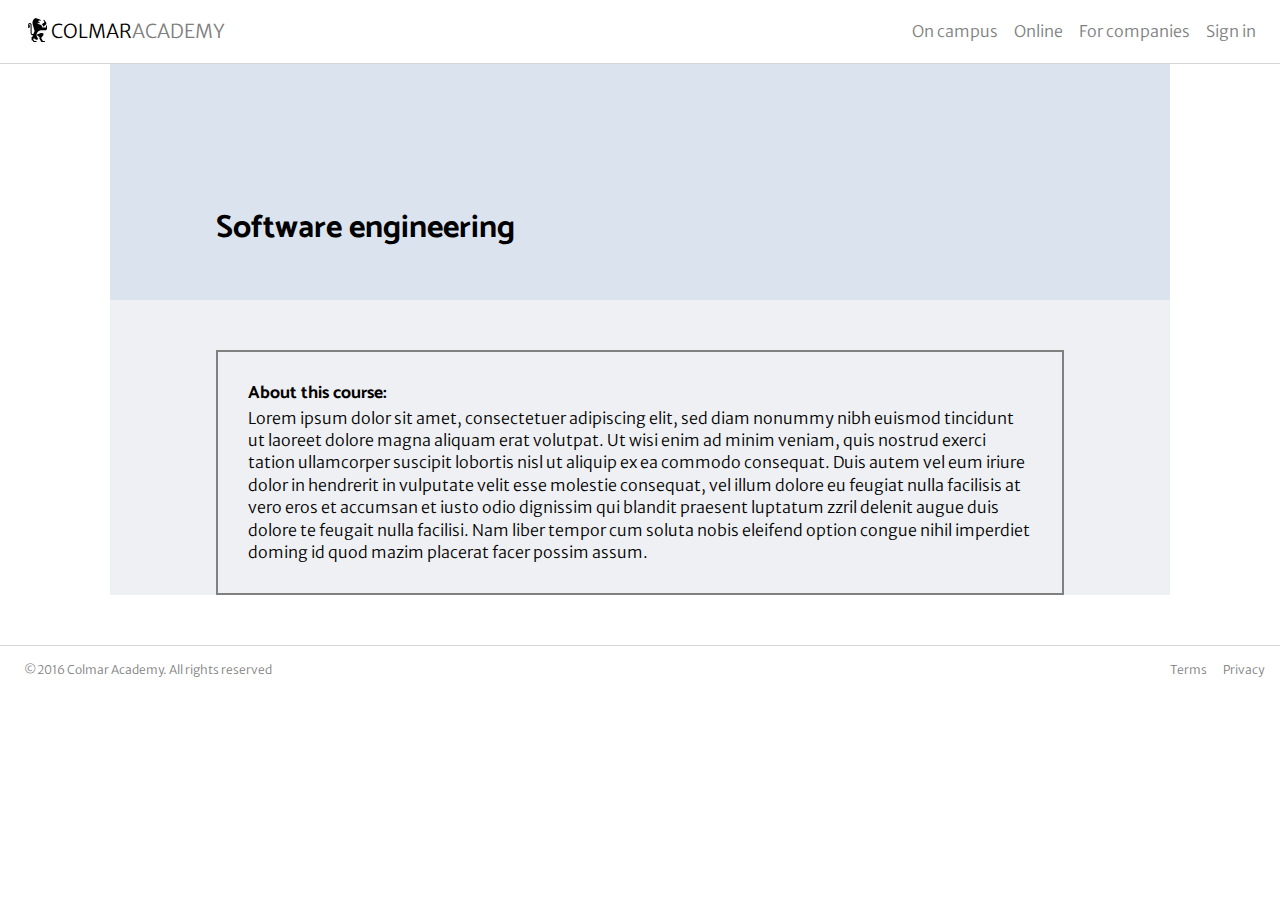
<file: ColmarAcademy/course.html>
<!DOCTYPE html>
<html lang="en">
<head>
    <meta charset="UTF-8">
    <meta name="viewport" content="width=device-width, initial-scale=1.0">
    <meta http-equiv="X-UA-Comatible" content="ie-edge">
    <title>Cormar Academy</title>
    <link href="https://fonts.googleapis.com/css?family=Catamaran:700" rel="stylesheet">
    <link href="https://fonts.googleapis.com/css?family=Merriweather+Sans:300" rel="stylesheet">
    <link rel="icon" href="./resources/images/ic-logo.ico" type="image/x-icon">
    <link rel="stylesheet" type="text/css" href="./resources/css/style.css">
    <link rel="stylesheet" type="text/css" href="./resources/css/course.css">
</head>
<body>
  <nav>
      <a href="index.html">
        <div class="logo">
          <img src="./resources/images/ic-logo.svg" alt="logo" />
          <span class="toggle black">Colmar</span><span class="toggle">Academy</span>
        </div>
      </a>
      <ul>
        <li><a href="#"><span class="mobile"><img src="./resources/images/ic-on-campus.svg" alt="on-campus-icon"/></span><span class="switch">On campus</span></a></li>
        <li><a href="#"><span class="mobile"><img src="./resources/images/ic-online.svg" alt="online-icon"/></span><span class="switch">Online</span></a></li>
        <li class="switch"><a href="#">For companies</a></li>
        <li ><a href="sign-in.html"><span class="mobile"><img src="./resources/images/ic-login.svg" alt="login-icon"/></span><span class="switch">Sign in</span></a></li>
      </ul>
    </nav>

    <div class="main-container">
        <div class="banner">
            <h1>Software engineering</h1>
        </div>
        <div class="details">
            <h3>About this course:</h3>
            <p>Lorem ipsum dolor sit amet, consectetuer adipiscing elit, sed diam nonummy nibh euismod tincidunt ut laoreet dolore magna aliquam erat volutpat. Ut wisi enim ad minim veniam, quis nostrud exerci tation ullamcorper suscipit lobortis nisl ut aliquip ex ea commodo consequat. Duis autem vel eum iriure dolor in hendrerit in vulputate velit esse molestie consequat, vel illum dolore eu feugiat nulla facilisis at vero eros et accumsan et iusto odio dignissim qui blandit praesent luptatum zzril delenit augue duis dolore te feugait nulla facilisi. Nam liber tempor cum soluta nobis eleifend option congue nihil imperdiet doming id quod mazim placerat facer possim assum. </p>
        </div>

    </div>
    <footer class="small gray">
     <p>&copy;2016 Colmar Academy. All rights reserved</p>
     <ul class="switch">
       <li><a href="#">Terms</a></li>
       <li><a href="#">Privacy</a></li>
     </ul>
   </footer>

</body>
</html>
</file>
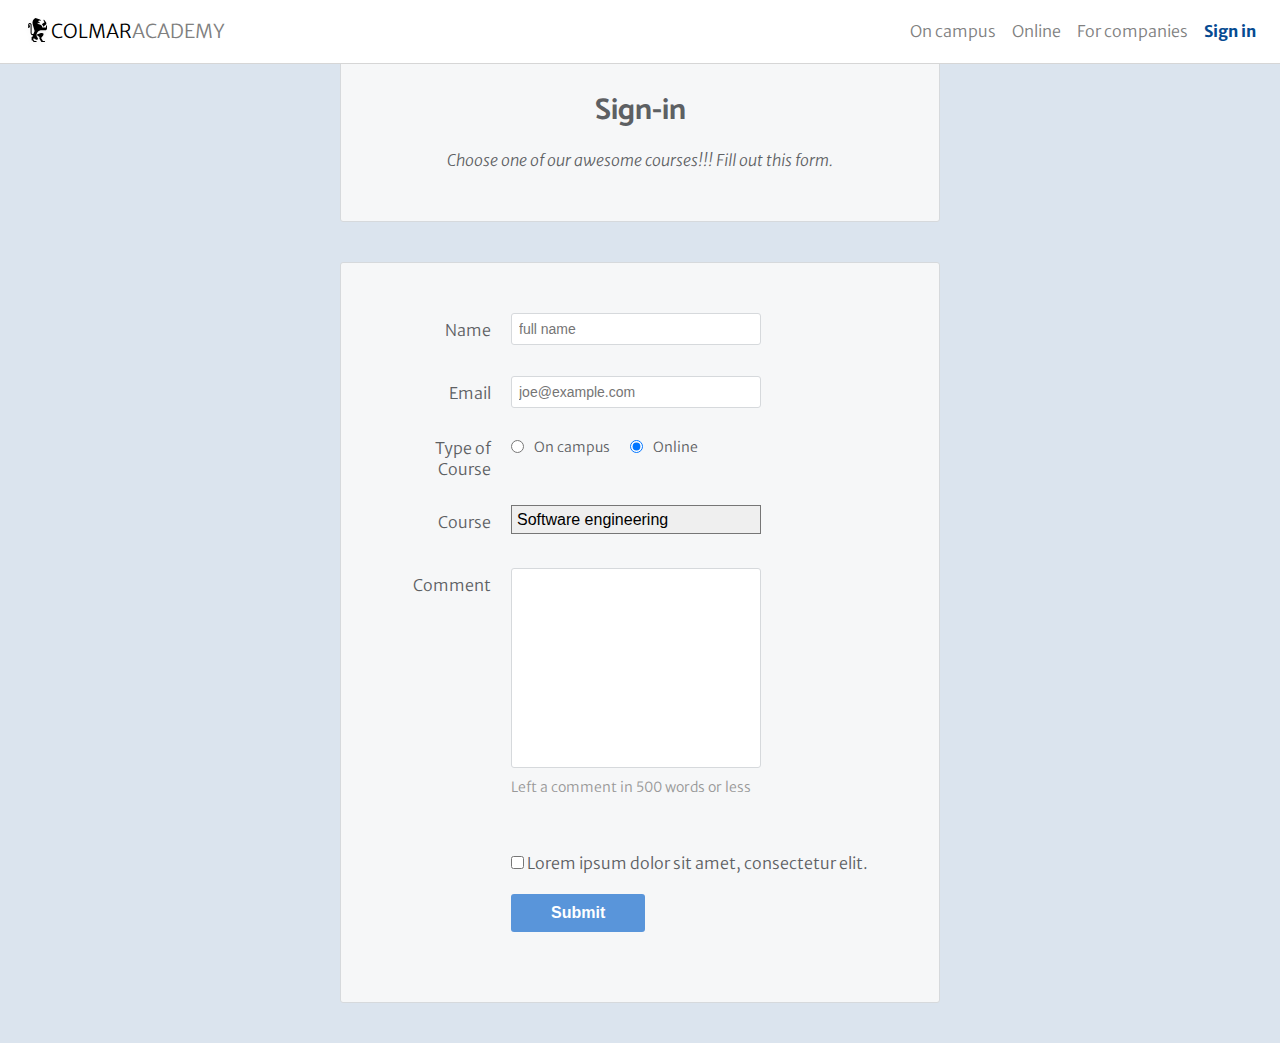
<file: ColmarAcademy/sign-in.html>
<!DOCTYPE html>
<html lang='en'>
  <head>
    <meta charset='UTF-8'/>
    <title>Cormar Academy</title>
    <meta name="viewport" content="width=device-width, initial-scale=1.0">
    <meta http-equiv="X-UA-Compatible" content="IE=edge">

    <link href="https://fonts.googleapis.com/css?family=Catamaran:700" rel="stylesheet">
    <link href="https://fonts.googleapis.com/css?family=Merriweather+Sans:300" rel="stylesheet">
    <link rel="icon" href="./resources/images/ic-logo.ico" type="image/x-icon">
    <link rel="stylesheet" type="text/css" href="./resources/css/style.css">
    <link rel='stylesheet' href='resources/css/styles.css'/>
  </head>
  <body>
     <nav>
      <a href="index.html">
        <div class="logo">
          <img src="./resources/images/ic-logo.svg" alt="logo" />
          <span class="toggle black">Colmar</span><span class="toggle">Academy</span>
        </div>
      </a>
      <ul>
        <li><a href="#"><span class="mobile"><img src="./resources/images/ic-on-campus.svg" alt="on-campus-icon"/></span><span class="switch">On campus</span></a></li>
        <li><a href="#"><span class="mobile"><img src="./resources/images/ic-online.svg" alt="online-icon"/></span><span class="switch">Online</span></a></li>
        <li class="switch"><a href="#">For companies</a></li>
        <li class="active"><a href="#"><span class="mobile"><img src="./resources/images/ic-login.svg" alt="login-icon"/></span><span class="switch active">Sign in</span></a></li>
      </ul>
    </nav>

    <header class='sign-in-form-header'>
      <h1>Sign-in</h1>
      <p><em>Choose one of our awesome courses!!! Fill out this form.</em></p>
    </header>
    <form action='' method='get' class='sign-in-form'>
    <!-- text input field -->
      <div class='form-row'>
        <label for='full-name'>Name</label>
        <input id='full-name'
          name='full-name'
          type='text'
          placeholder='full name'/>
      </div>
    <!-- email input field -->
      <div class='form-row'>
        <label for='email'>Email</label>
        <input id='email'
         name='email'
         type='email'
         placeholder='joe@example.com'/>
      </div>
    <!-- radio buttons -->
      <fieldset class='legacy-form-row'>
        <legend>Type of Course</legend>
        <input id='course-type-1'
         name='course-type'
         type='radio'
         value='on-campus' />
        <label for='course-type-1' class='radio-label'>On campus</label>
        <input id='course-type-2'
         name='course-type'
         type='radio'
         value='online'
         checked />
        <label for='course-type-2' class='radio-label'>Online</label>
      </fieldset>
    <!-- select elements (dropdown menus) -->
      <div class='form-row'>
        <label for='course'>Course</label>
        <select id='course' name='course'>
          <option value='Software engineering'>Software engineering</option>
          <option value='Computer Art'>Computer Art</option>
          <option value='Design'>Design</option>
          <option value='Data'>Data</option>
          <option value='Business'>Business</option>
          <option value='Marketing'>Marketing</option>
        </select>
      </div>
    <!-- textarea -->
      <div class='form-row'>
        <label for='comment'>Comment</label>
        <textarea id='comment' name='comment'></textarea>
        <div class='instructions'>Left a comment in 500 words or less</div>
      </div>
    <!-- checkboxes -->
      <div class='form-row'>
        <label class='checkbox-label' for='available'>
          <input id='available'
           name='available'
           type='checkbox'
           value='is-available'/>
           <span>Lorem ipsum dolor sit amet, consectetur elit.</span>
        </label>
      </div>
    <!-- submit button -->
      <div class='form-row'>
        <button>Submit</button>
      </div>


    </form>
  </body>
</html>
</file>
<file: ColmarAcademy/resources/css/style.css>
* {
    /*background: #000 !important;
    color: #0f0 !important;*/
    /*outline: solid #f00 1px !important;*/
    margin: 0;
    padding: 0;
    box-sizing: border-box;
}

html, body {
    font-size: 16px;
    box-sizing: border-box;
    font-family: 'Merriweather Sans', sans-serif;
    font-weight: 300;
    line-height: 1.4;

}

h1,
h2,
h3 {
    font-family: 'Catamaran', sans-serif;
    font-weight: 700;
}

h1 {
    font-size: 2rem;
}

h2 {
    font-size: 1.6rem;
    padding-top: 2rem;
    padding-bottom: 2rem;
}

h3 {
    font-size: 1.1rem;
}

a {
    text-decoration: none;
    list-style: none;
}

.upper {
    text-transform: uppercase;
}

.main-container {
    background-color: #eef0f3;
}

@media only screen and (min-width: 1200px) {
    .main-container {
        max-width: 1060px;
        margin: 0 auto;
    }
}

.bold {
    font-weight: bold;
}

.gray {
    color: gray;
}

.small {
    font-size: 12px;
}

/*nav*/
nav {
    position: fixed;
    background-color: white;
    width: 100%;
    display: flex;
    height: 64px;
    justify-content: space-between;
    align-items: center;
    border-bottom: 1px solid #d6d6d6;
    padding-left:  1.5em;
    padding-right: 1.5em;
}

.logo {
    display: flex;
    align-items: center;
    text-transform: uppercase;
}

.logo img {
    width: 27px;
    height: 32px;
}

.logo span {
    font-size: 1.2rem;
}

ul {
    display: flex;
}

li {
    list-style-type: none;
    padding-right: 1rem;
}

nav li:last-child {
    padding-right: 0;
}

a {
    color: gray;
}

.black {
    color: black;
}

nav a:hover {
    text-decoration: underline;
}

.mobile {
    display: none;
}

@media only screen and (max-width: 620px) {

    .mobile {
        display: block;
    }

    .switch {
        display: none;
    }

    li {
       padding-right: 4rem;
    }
}

@media only screen and (max-width: 480px) {
    .toggle {
        display: none;
    }

}

/*banner*/
section {
    width: 100%;
    display: flex;
    justify-content: space-between;
}

.banner {
    padding-top: 64px;
    background-color: #DBE4EE;
}

.banner aside {
    display: flex;
    flex-direction: column;
    justify-content: center;
}

.banner h1 {
        padding-bottom: 1rem;
    }

.banner h3 {
    padding-top: 1rem;
    padding-bottom: 1.5rem;
}

.banner a {
    padding: 8px;
    color: white;
    background-color: #3E7CB1;
    text-align: center;
    transition-property: background-color;
    transition-duration: 550ms;
}

.banner a:hover {
    background-color: #054a91;
    box-shadow: 3px 3px 3px 0 rgba(0, 0, 0, 0.5);
    transition-property: box-shadow;
    transition-duration: 550ms;
}

.container {
    max-width: 60%;
    padding: 32px 24px 32px 24px;
}

img {
    width: 100%;
}

aside {
    max-width: 40%;
    padding: 16px 0;

}

.text {
    padding: 16px;
    display: flex;
    flex-direction: column;
    justify-content: center;

}

.banner .text {
    padding-left: 0;
}

.container h2 {
    padding-bottom: 1.5rem;
}

@media only screen and (max-width: 620px) {

    .banner {
        display: block;
    }

    .container {
       max-width: 100%;
    }

    .banner .container {
        padding: 0;
    }

    .banner .text {
    padding-left: 16px;
}

    .banner img {
        max-width: 100%;
    }

    aside {
        max-width: 100%;
    }

    .banner a {
        background-color: #3E7CB1;
    }
}


.information-main .container p {
    padding-top: 2rem;

}

.information-main a:hover {
    text-decoration: underline;
    color: #003399;
}

.information-main .card {
    border-bottom: 1px solid #d6d6d6;
}

.card {
    display: flex;
    max-width: 100%;
}

.card p {
    padding-top: 0.5rem;
    padding-bottom: 0.5rem;
}

.info {
    border-left: 1px solid #d6d6d6;
}

.info .text a {
    color: #003399;
}

.info a:hover {
    text-decoration: underline;
}

.image-container {
    max-width: 35%;
    padding: 16px 0 16px 16px;
}

.info .card:hover {
    background-color: #DBE4EE;
}

@media only screen and (max-width: 620px) {
    .information-main .container {
        display: none;
    }

    .information-main aside {
        padding-top: 0;
        padding-bottom: 0;
    }

    .card {
        display: block;
    }

    .information-main .card {
        padding-bottom: 3rem;
        border: none;
    }

    .information-main .text {
        padding-left: 32px;
        padding-bottom: 0;
    }

    .image-container {
        max-width: 100%;
        padding: 16px;
    }
}

/*courses*/

.courses {
  flex-direction: column;
  align-items: center;
  background-color: #DBE4EE;
}

.courses-container {
    display: flex;
    flex-wrap: wrap;
   padding: 0 72px 32px 72px;
}

.course {
    display: flex;
    flex-direction: column;
    max-height: 50%;
    background-color: white;
    margin: 1rem;
    flex: 1 1 29%;
}

.courses h2 {
    padding-bottom: 1rem;
}

.course p {
    color: gray;
}

.course:hover {
    box-shadow: 3px 3px 3px 0 rgba(0, 0, 0, 0.5);
    transition-property: box-shadow;
    transition-duration: 550ms;
}

@media only screen and (max-width: 620px) {
    .courses-container {
        width: 100%;
        display: block;
        padding: 0 0 16px 0;
    }

    .course {
        background-color: #3E7CB1;
    }

    .course a {
        color: white;
    }

    .course .text {
        padding-bottom: 24px;
    }

    .course a:hover {
        background-color: #054a91;
        box-shadow: 3px 3px 3px 0 rgba(0, 0, 0, 0.5);
        transition-property: box-shadow, background-color;
        transition-duration: 550ms;
    }

    .courses h2 {
        padding-bottom: 0;
    }
}

/*thesis*/
.thesis {
    flex-direction: column;
}

.thesis h2 {
    padding-bottom: 0;
    text-align: center;
}

.thesis-content {
    display: flex;
}

.left {
    padding-right: 16px;
}

.thesis-content h3 {
    padding-top: 1.5rem;
    padding-bottom: 0.5rem;
}

video {
    width: 100%;
}

.thesis .card {
   max-height: 168px;
}

.thesis .card:hover {
    background-color: #DBE4EE;
}

.thesis aside {
    padding-top: 32px;
}

footer {
    width: 100%;
    display: flex;
    justify-content: space-between;
    align-items: flex-start;
    padding-left: 1.5rem;
    padding-top: 1rem;
    border-top: 1px solid #d6d6d6;
    height: 64px;
    font-size: 12px;
}

footer a:hover {
    text-decoration: underline;
}

@media only screen and (max-width: 620px) {

    .thesis-content .container {
        padding: 16px 0  24px 0;
    }

    .left {
        padding: 0;
    }

    footer {
        padding-bottom: 16px;
        height: auto;
        border-top: none;
    }
}
</file>
<file: ColmarAcademy/resources/css/course.css>
.main-container {
    height: 100%;
}
.banner {
    display: flex;
    justify-content: flex-start;
    align-content: center;
    padding: 10%;
    height: 300px;
}

h1 {
    margin-top: 100px;
}

.details {
    width: 80%;
    margin: 50px auto;
    border: 2px solid gray;
    padding: 30px;
}
</file>
<file: ColmarAcademy/resources/css/styles.css>
* {
  margin: 0;
  padding: 0;
  box-sizing: border-box;
}

body {
  color: #5D6063;
  background-color: #DBE4EE;
  font-family: 'Merriweather Sans', sans-serif;
  font-size: 16px;
  line-height: 1.3;
  display: flex;
  flex-direction: column;
  align-items: center;
}

.active a {
  font-weight: bold;
  color: #054a91;
}

.sign-in-form-header {
  text-align: center;
  background-color: #F6F7F8;
  border: 1px solid #D6D9DC;
  border-radius: 3px;

  width: 80%;
  margin: 40px 0;
  padding: 50px;
}

.sign-in-form-header h1 {
  font-size: 30px;
  margin-bottom: 20px;
}

.sign-in-form {
  background-color: #F6F7F8;
  border: 1px solid #D6D9DC;
  border-radius: 3px;

  width: 80%;
  padding: 50px;
  margin: 0 0 40px 0;
}

.form-row {
  margin-bottom: 40px;
  display: flex;
  justify-content: flex-start;
  flex-direction: column;
  flex-wrap: wrap;
}

.form-row input[type='text'],
.form-row input[type='email'] {
  background-color: #FFFFFF;
  border: 1px solid #D6D9DC;
  border-radius: 3px;
  width: 100%;
  padding: 7px;
  font-size: 14px;
}

.form-row label {
  margin-bottom: 15px;
}

form-row input[type='text']:invalid,
.form-row input[type='email']:invalid {
  border: 1px solid #D55C5F;
  color: #D55C5F;
  box-shadow: none; /* Remove default red glow in Firefox */
}

.legacy-form-row {
  border: none;
  margin-bottom: 40px;
}

.legacy-form-row legend {
  margin-bottom: 15px;
}

.legacy-form-row .radio-label {
  display: block;
  font-size: 14px;
  padding: 0 20px 0 10px;
}

.legacy-form-row input[type='radio'] {
  margin-top: 2px;
}

.legacy-form-row .radio-label,
.legacy-form-row input[type='radio'] {
  float: left;
}

.form-row select {
  width: 100%;
  padding: 5px;
  font-size: 16px;            /* This won't work in Chrome or Safari */
  -webkit-appearance: none;   /* This will make it work */
}

.form-row textarea {
  font-family: 'Merriweather Sans', sans-serif;
  font-size: 16px;

  border: 1px solid #D6D9DC;
  border-radius: 3px;

  min-height: 200px;
  margin-bottom: 10px;
  padding: 7px;
  resize: none;
}

.form-row .instructions {
  color: #999999;
  font-size: 14px;
  margin-bottom: 30px;
}

.form-row .checkbox-label {
  margin-bottom: 0;
}

.form-row button {
  font-size: 16px;
  font-weight: bold;

  color: #FFFFFF;
  background-color: #5995DA;

  border: none;
  border-radius: 3px;

  padding: 10px 40px;
  cursor: pointer;
}

.form-row button:hover {
  background-color: #054a91;
}

.form-row button:active {
  background-color: #407FC7;
}

@media only screen and (min-width: 700px) {
  .sign-in-form-header,
  .sign-in-form {
    width: 600px;
  }

  .form-row {
    flex-direction: row;
    align-items: flex-start; /* To avoid stretching */
    margin-bottom: 20px;
  }

  .form-row input[type='text'],
  .form-row input[type='email'],
  .form-row select,
  .form-row textarea {
    width: 250px;
    height: initial;
  }

  .legacy-form-row {
    margin-bottom: 10px;
  }
  .legacy-form-row legend {
    width: 120px;
    text-align: right;
    padding-right: 20px;
  }
  .legacy-form-row legend {
    float: left;
  }

  .form-row label {
    text-align: right;
    width: 120px;
    margin-top: 7px;
    padding-right: 20px;
  }

  .form-row .instructions {
    margin-left: 120px;
  }

  .form-row .checkbox-label {
    margin-left: 120px;
    width: auto;
  }

  .form-row button {
    margin-left: 120px;
  }
}
</file>
